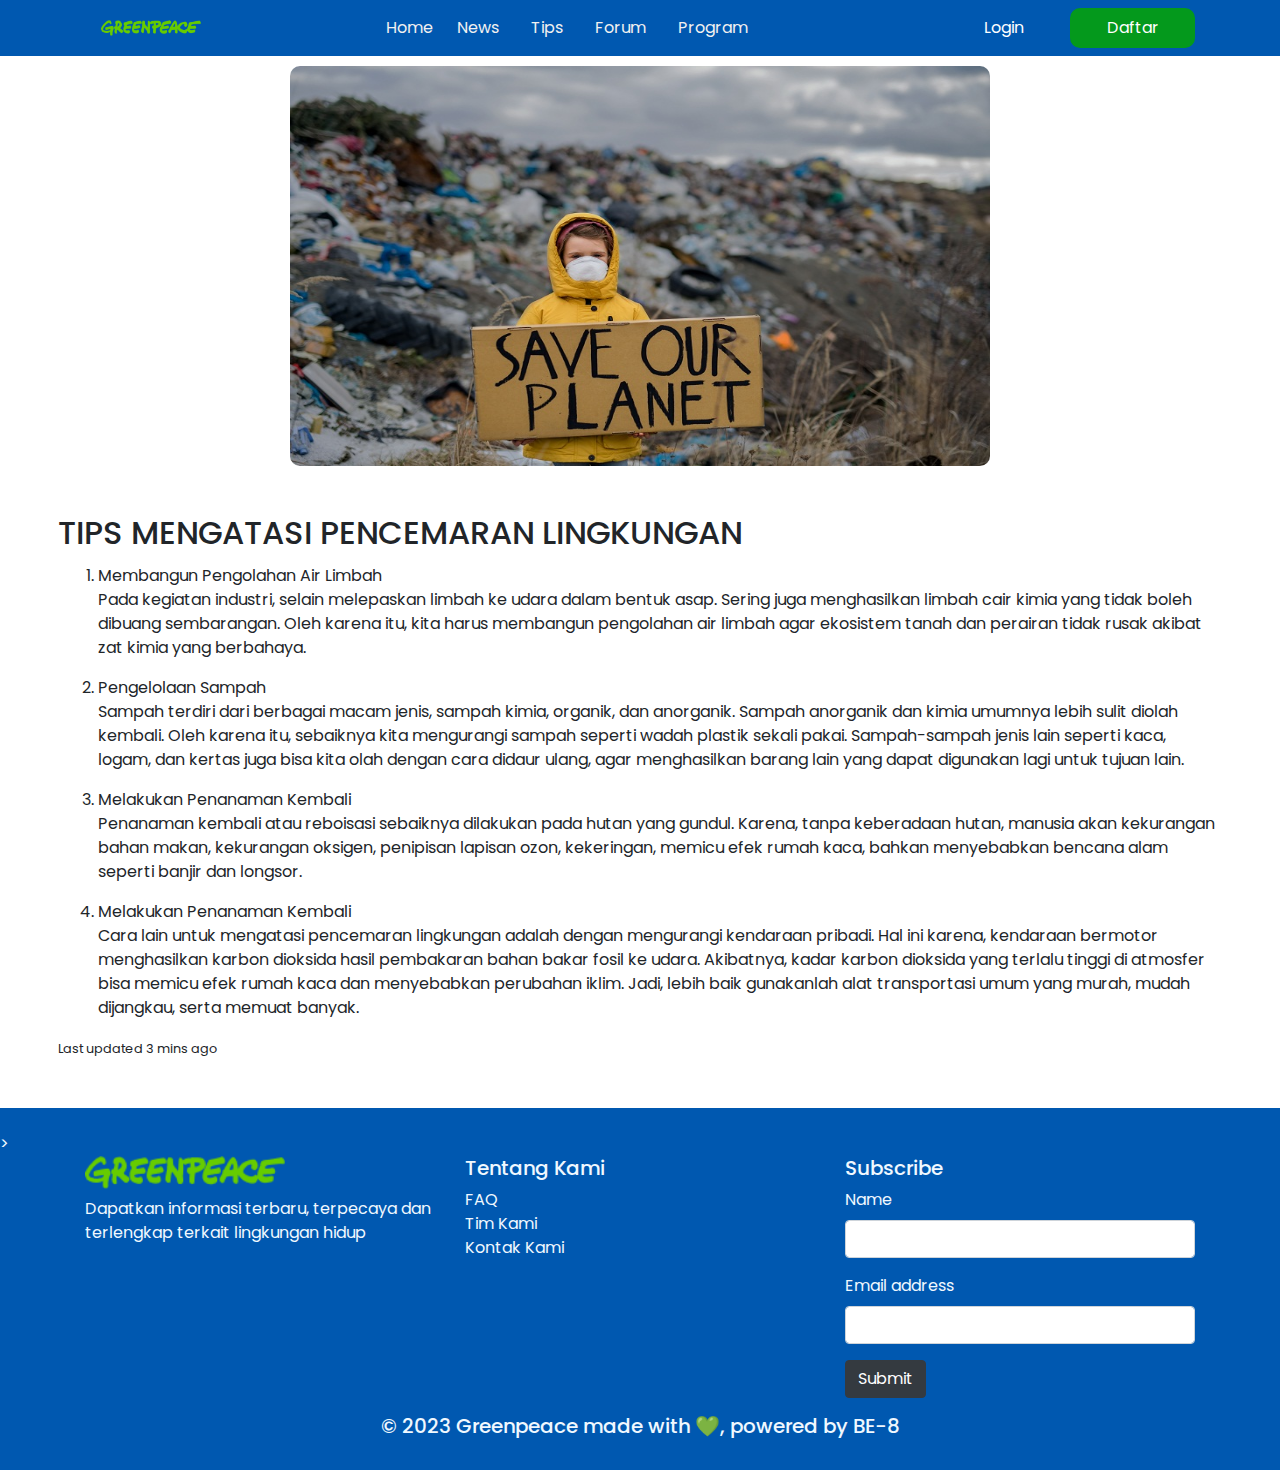
<file: index.html>
<!DOCTYPE html>
<html lang="en">
  <head>
    <meta charset="UTF-8" />
    <meta name="viewport" content="width=device-width, initial-scale=1.0" />
    <link rel="icon" href="/images/title.png" type="image/x-icon" />
    <title>Greenpeace BE - 8</title>

    <!-- Bootstrap CSS -->
    <link rel="stylesheet" href="https://stackpath.bootstrapcdn.com/bootstrap/4.5.2/css/bootstrap.min.css" />

    <link rel="preconnect" href="https://fonts.googleapis.com" />
    <link rel="preconnect" href="https://fonts.gstatic.com" crossorigin />
    <link href="https://fonts.googleapis.com/css2?family=Nunito:ital,wght@0,600;0,700;0,800;1,800&family=Poppins:ital,wght@0,400;0,500;0,600;0,900;1,300;1,700&display=swap" rel="stylesheet" />

    <!-- Custom CSS -->
    <link rel="stylesheet" href="style.css" />
  </head>
  <body>
    <!-- navbar -->
    <nav class="navbar navbar-expand-lg sticky-top">
      <div class="container">
        <a class="navbar-brand" href="#"></a>
        <img src="/images/gp-logo.svg.png" alt="Logo" width="100" class="d-inline-block align-text-top" />

        <button class="navbar-toggler" type="button" data-bs-toggle="collapse" data-bs-target="#navbarNav" aria-controls="navbarNav" aria-expanded="false" aria-label="Toggle navigation">
          <span class="navbar-toggler-icon"></span>
        </button>
        <div class="collapse navbar-collapse" id="navbarNav">
          <ul class="navbar-nav mx-auto">
            <li class="nav-item">
              <a class="nav-link" aria-current="page" href="#">Home</a>
            </li>
            <li class="nav-item mx-2">
              <a class="nav-link" href="#">News</a>
            </li>
            <li class="nav-item mx-2">
              <a class="nav-link" href="#">Tips</a>
            </li>
            <li class="nav-item mx-2">
              <a class="nav-link" href="#">Forum</a>
            </li>
            <li class="nav-item mx-2">
              <a class="nav-link" href="#">Program</a>
            </li>
          </ul>

          <div>
            <button class="button-primary">Login</button>
            <button class="button-secondary">Daftar</button>
          </div>
        </div>
      </div>
    </nav>
    <!-- End Navbar -->

    <!-- artikel -->
    <div class="card d-flex" style="border: none">
      <img src="/images/t.jpg" class="card-img-top align-items-center mx-auto" alt="..." style="width: 700px; height: 400px; border-radius: 10px" />
      <div class="content mt-5 mx-5">
        <h2 class="card-title">TIPS MENGATASI PENCEMARAN LINGKUNGAN</h2>

        <ol>
          <li>Membangun Pengolahan Air Limbah</li>
          <p>
            Pada kegiatan industri, selain melepaskan limbah ke udara dalam bentuk asap. Sering juga menghasilkan limbah cair kimia yang tidak boleh dibuang sembarangan. Oleh karena itu, kita harus membangun pengolahan air limbah agar
            ekosistem tanah dan perairan tidak rusak akibat zat kimia yang berbahaya.
          </p>
          <li>Pengelolaan Sampah</li>
          <p>
            Sampah terdiri dari berbagai macam jenis, sampah kimia, organik, dan anorganik. Sampah anorganik dan kimia umumnya lebih sulit diolah kembali. Oleh karena itu, sebaiknya kita mengurangi sampah seperti wadah plastik sekali pakai.
            Sampah-sampah jenis lain seperti kaca, logam, dan kertas juga bisa kita olah dengan cara didaur ulang, agar menghasilkan barang lain yang dapat digunakan lagi untuk tujuan lain.
          </p>
          <li>Melakukan Penanaman Kembali</li>
          <p>
            Penanaman kembali atau reboisasi sebaiknya dilakukan pada hutan yang gundul. Karena, tanpa keberadaan hutan, manusia akan kekurangan bahan makan, kekurangan oksigen, penipisan lapisan ozon, kekeringan, memicu efek rumah kaca,
            bahkan menyebabkan bencana alam seperti banjir dan longsor.
          </p>
          <li>Melakukan Penanaman Kembali</li>
          <p>
            Cara lain untuk mengatasi pencemaran lingkungan adalah dengan mengurangi kendaraan pribadi. Hal ini karena, kendaraan bermotor menghasilkan karbon dioksida hasil pembakaran bahan bakar fosil ke udara. Akibatnya, kadar karbon
            dioksida yang terlalu tinggi di atmosfer bisa memicu efek rumah kaca dan menyebabkan perubahan iklim. Jadi, lebih baik gunakanlah alat transportasi umum yang murah, mudah dijangkau, serta memuat banyak.
          </p>
        </ol>
        <p class="card-text"><small class="text-body-secondary">Last updated 3 mins ago</small></p>
      </div>
    </div>
    <!-- Optional JavaScript -->
    <!-- jQuery first, then Popper.js, then Bootstrap JS -->
    <script src="https://code.jquery.com/jquery-3.5.1.slim.min.js"></script>
    <script src="https://cdn.jsdelivr.net/npm/@popperjs/core@2.9.3/dist/umd/popper.min.js" integrity="sha384-VaAJhXKJ/1nSRwlQe8tBnT7q3rbsKmHu+mpM8sZuV7XvxMaKZlzLWoC2t8W1ck0A" crossorigin="anonymous"></script>
    <script src="https://stackpath.bootstrapcdn.com/bootstrap/4.5.2/js/bootstrap.min.js"></script>
  </body>
  <!-- footer -->

  <footer style="background-color: #0058b0; color: aliceblue" class="py-4 mt-5">
    >
    <div class="container">
      <div class="row">
        <div class="col-md-4">
          <img src="/images/gp-logo.svg.png" alt="Logo" width="200" />
          <p class="mt-2">Dapatkan informasi terbaru, terpecaya dan terlengkap terkait lingkungan hidup</p>
        </div>
        <div class="col-md-4">
          <h5>Tentang Kami</h5>
          <ul class="list-unstyled">
            <li><a href="#" style="color: aliceblue">FAQ</a></li>
            <li><a href="#" style="color: aliceblue">Tim Kami</a></li>
            <li><a href="#" style="color: aliceblue">Kontak Kami</a></li>
          </ul>
        </div>
        <div class="col-md-4">
          <h5>Subscribe</h5>
          <form>
            <div class="mb-3">
              <label for="name" class="form-label">Name</label>
              <input type="name" class="form-control" id="name" aria-describedby="emailHelp" />
            </div>
            <div class="mb-3">
              <label for="email" class="form-label">Email address</label>
              <input type="email" class="form-control" id="email" aria-describedby="emailHelp" />
            </div>
            <button type="submit" class="btn btn-dark">Submit</button>
          </form>
        </div>
      </div>
    </div>
    <div id="kaki" class="mt-3">
      <div class="container">
        <h5 class="text-center align-self-end" style="color: aliceblue">© 2023 Greenpeace made with 💚, powered by BE-8</h5>
      </div>
    </div>
  </footer>
</html>
</file>
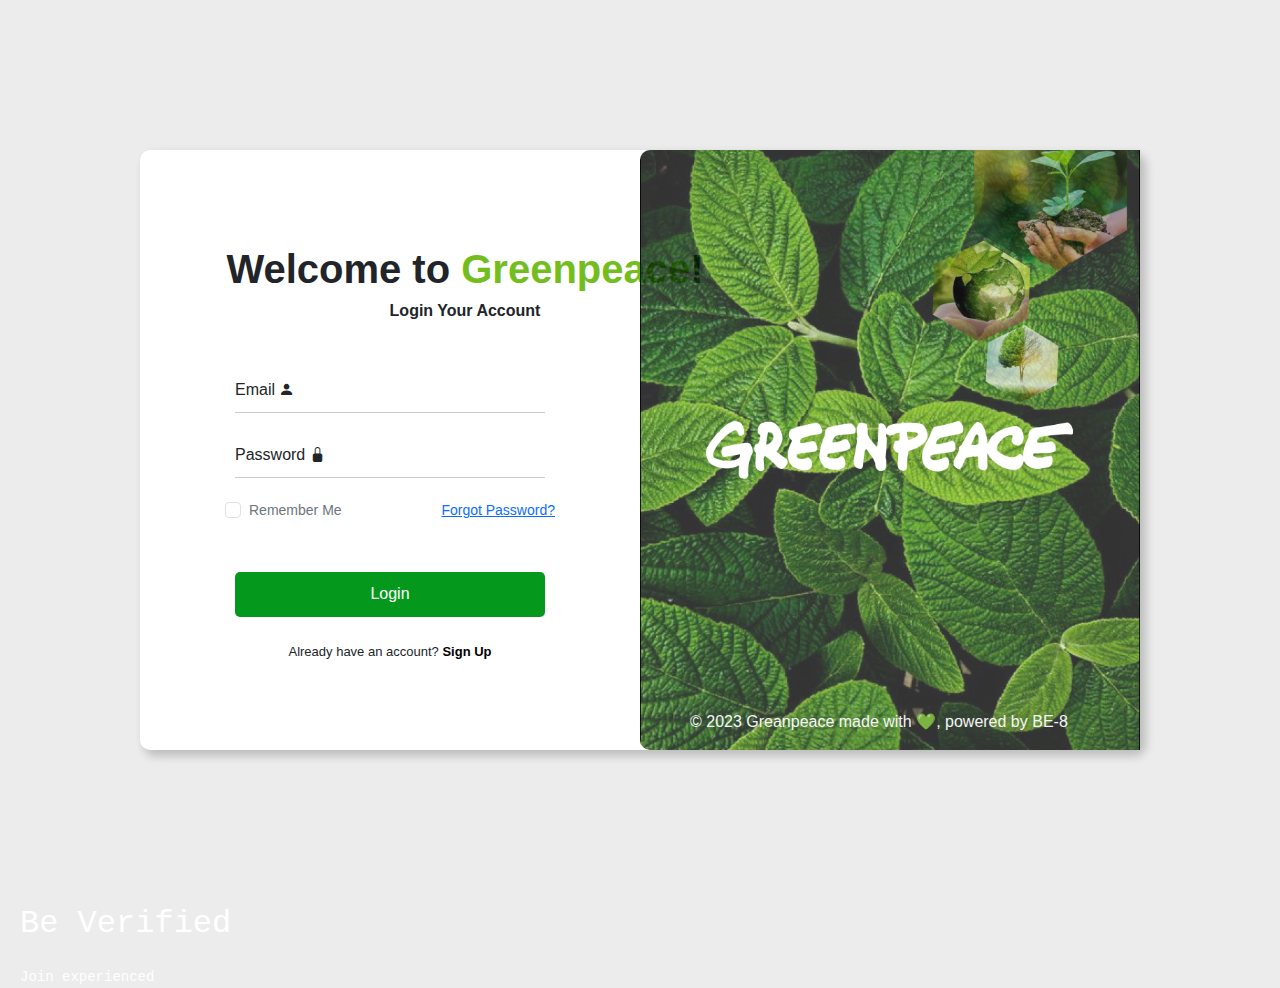
<file: login.html>
<!DOCTYPE html>
<html lang="en">
  <head>
    <meta charset="UTF-8" />
    <meta http-equiv="X-UA-Compatible" content="IE=edge" />
    <meta name="viewport" content="width=device-width, initial-scale=1.0" />
    <link rel="stylesheet" href="login.css" />
    <link rel="stylesheet" href="https://cdn.jsdelivr.net/npm/bootstrap@5.2.3/dist/css/bootstrap.min.css" />
    <link rel="stylesheet" href="https://cdn.jsdelivr.net/npm/bootstrap-icons@1.10.5/font/bootstrap-icons.css" />
    <title>Login Greanpeace</title>
  </head>
  <body>
    <div class="wrapper">
      <div class="container main">
        <div class="row">
          <div class="col-md-6 right">
            <div class="input-box">
              <header class="fs-1" style="width: 30rem">
                Welcome to <span style="color: #73be1e">Greenpeace</span>!
                <p class="fs-6">Login Your Account</p>
              </header>

              <div class="input-field">
                <input type="text" class="input" id="email" required autocomplete="off" />
                <label for="email">Email <i class="bi bi-person-fill"></i></label>
              </div>
              <div class="input-field">
                <input type="password" class="input" id="password" required />
                <label for="password">Password <i class="bi bi-lock-fill"></i></label>
              </div>
              <div class="input-group mb-5 d-flex justify-content-between">
                <div class="form-check">
                  <input type="checkbox" class="form-check-input" id="formCheck" />
                  <label for="formCheck" class="form-check-label text-secondary"><small>Remember Me</small></label>
                </div>
                <div class="forgot">
                  <small><a href="#">Forgot Password?</a></small>
                </div>
              </div>
              <div class="input-field">
                <input type="submit" class="submit" value="Login" />
              </div>
              <div class="signin">
                <span>Already have an account? <a href="#">Sign Up</a></span>
              </div>
            </div>
          </div>
          <div class="col-md-6 side-image">
            <div class="position-absolute bottom-0 start-50 translate-middle-x" style="width: 25rem; color: whitesmoke">
              <p>© 2023 Greanpeace made with 💚, powered by BE-8</p>
            </div>
          </div>
        </div>
      </div>
      <p class="text-white fs-2" style="font-family: 'Courier New', Courier, monospace; font-weight: 60">Be Verified</p>
      <small class="text-white text-wrap text-center" style="width: 17rem; font-family: 'Courier New', Courier, monospace">Join experienced</small>
    </div>
  </body>
</html>
</file>
<file: style.css>
:root {
  --pr-color: #04991c;
}

* {
  font-family: 'Poppins', sans-serif;
}

body {
  font-family: 'Poppins', sans-serif;
}
.navbar {
  background-color: #0058b0; /*ganti warna background*/
}

.navbar-nav .nav-link {
  color: #f1f1f1; /*ganti warna text*/
  font-size: 16px;
}

.navbar-nav .nav-link:hover {
  color: var(--pr-color);
}

.button-secondary {
  width: 125px;
  height: 40px;
  background-color: var(--pr-color);
  color: #fff;
  border: none;
  font-size: 16px;
  font-weight: 400;
  border-radius: 10px;
}

.button-primary {
  width: 125px;
  height: 40px;
  background-color: transparent;
  color: #fff;
  border: none;
  font-size: 16px;
  font-weight: 400;
  border-radius: 10px;
}

.card {
  border-radius: 10px;
  margin: 10px;
}
</file>
<file: login.css>
@import url('https://fonts.googleapis.com/css2?family=Nunito:wght@400;600;800&display=swap');

* {
  font-family: 'Poppins', sans-serif;
}
.wrapper {
  background: #ececec;
  padding: 0 20px 0 20px;
}
.main {
  display: flex;
  justify-content: center;
  align-items: center;
  min-height: 100vh;
}
.row {
  width: 1000px;
  height: 600px;
  border-radius: 10px;
  background: #fff;
  box-shadow: 5px 5px 10px 1px rgba(0, 0, 0, 0.2);
}
.side-image {
  background-image: url('images/bg.png');
  background-position: center;
  background-size: cover;
  background-repeat: no-repeat;
  position: relative;
  border-radius: 10px 0 0 10px;
}
img {
  width: 35px;
  position: absolute;
  top: 30px;
  left: 30px;
}
.text {
  position: absolute;
  top: 50%;
  left: 50%;
  transform: translate(-50%, -50%);
}

i {
  font-weight: 400;
  font-size: 15px;
}
.right {
  display: flex;
  justify-content: center;
  align-items: center;
  position: relative;
}
.input-box {
  width: 330px;
  box-sizing: border-box;
}
.input-box header {
  font-weight: 700;
  text-align: center;
  margin-bottom: 45px;
}
.input-field {
  display: flex;
  flex-direction: column;
  position: relative;
  padding: 0 10px 0 10px;
}
.input {
  height: 45px;
  width: 100%;
  background: transparent;
  border: none;
  border-bottom: 1px solid rgba(0, 0, 0, 0.2);
  outline: none;
  margin-bottom: 20px;
  color: #40414a;
}
.input-box .input-field label {
  position: absolute;
  top: 10px;
  left: 10px;
  pointer-events: none;
  transition: 0.5s;
}
.input-field .input:focus ~ label {
  top: -10px;
  font-size: 13px;
}
.input-field .input:valid ~ label {
  top: -10px;
  font-size: 13px;
  color: #5d5076;
}
.input-field .input:focus,
.input-field .input:valid {
  border-bottom: 1px solid #743ae1;
}
.submit {
  border: none;
  outline: none;
  height: 45px;
  color: #fff;
  background: #04991c;
  border-radius: 5px;
  transition: 0.4s;
}
.submit:hover {
  background: rgb(115, 190, 30);
  color: #005c42;
}
.signin {
  text-align: center;
  font-size: small;
  margin-top: 25px;
}
span a {
  text-decoration: none;
  font-weight: 700;
  color: #000;
  transition: 0.5s;
}
span a:hover {
  text-decoration: underline;
  color: #000;
}
@media only screen and (max-width: 768px) {
  .side-image {
    border-radius: 10px 10px 0 0;
  }
  img {
    width: 35px;
    position: absolute;
    top: 20px;
    left: 47%;
  }
  .text {
    position: absolute;
    top: 70%;
    text-align: center;
  }
  .text p,
  i {
    font-size: 17px;
  }
  .row {
    max-width: 420px;
    width: 100%;
  }
}
</file>
